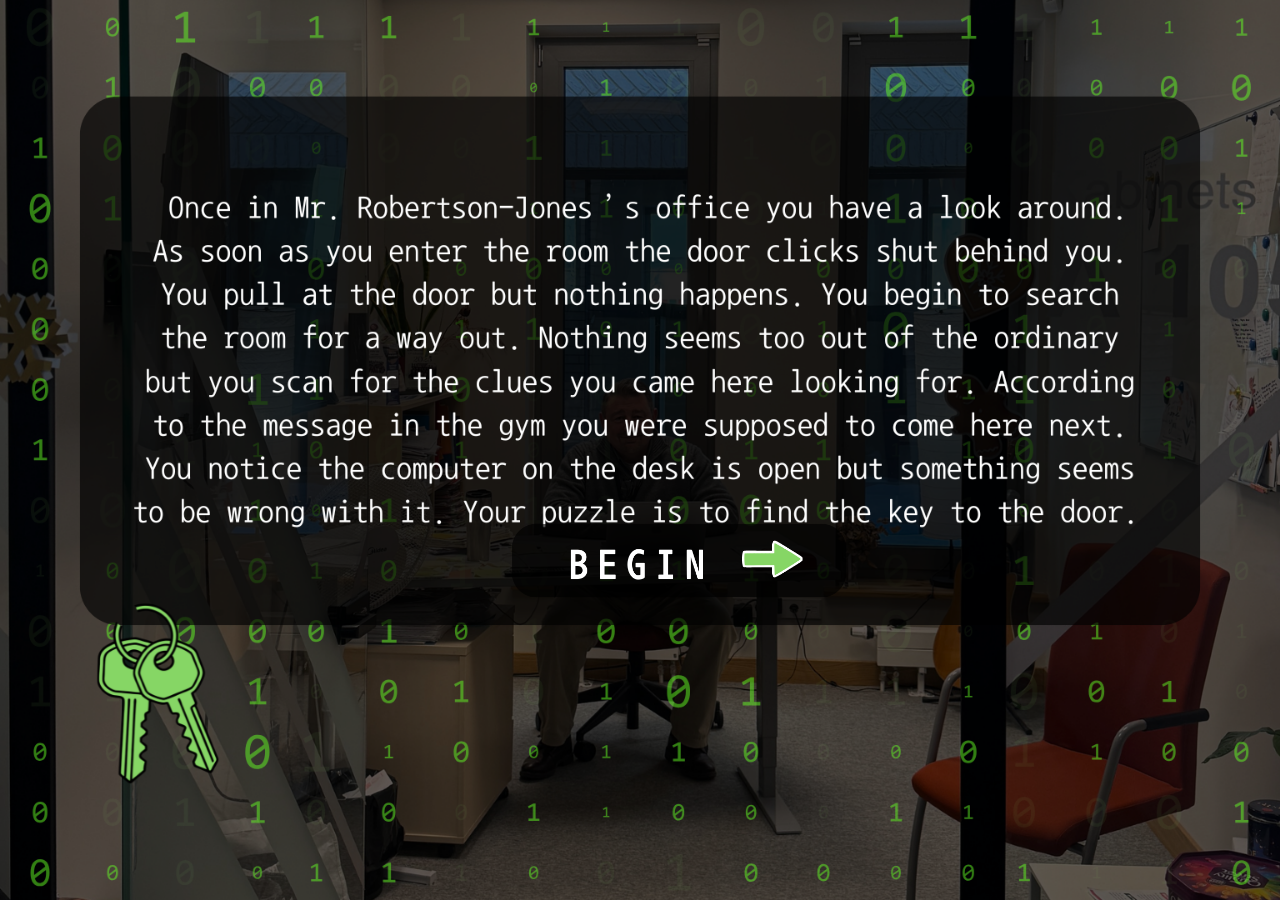
<file: index.html>
<!DOCTYPE html>
<html lang="en">
<head>
    <meta charset="UTF-8">
    <meta name="viewport" content="width=device-width, initial-scale=1.0">
    <title>Escape Room</title>
    <link rel="stylesheet" href="style.css">
</head>
<body id="room-bg"> 

    <audio id="bg-music" loop preload="none">
        <source src="COMP2022-12-01_-_Looking_For_Clues_-_www.FesliyanStudios.com 2.mp3" type="audio/mpeg">
    </audio>
  
    <img src="start_button.png" id="start-button" alt="Start Game">

    <div id="game-container" class="hidden">
        <img src="glowingdot1.png" class="dot" id="dot1">
        <img src="glowingdot2.png" class="dot" id="dot2">
        <img src="glowingdot3.png" class="dot" id="dot3">
        <img src="glowingdot4.png" class="dot" id="dot4">

        <img src="msg1.png" id="message-1" class="message hidden">
        <img src="msg2.png" id="message-2" class="message hidden">
        <img src="msg3.png" id="message-3" class="message hidden">
        <img src="msg4.png" id="message-4" class="message hidden">

        <img src="nextbt1.png" id="next-level-btn" class="hidden" alt="Next">
    </div>

    <div id="lock-container" class="hidden">
        <div id="lock-hitbox"></div>
        <img src="nextbt2.png" id="next-level-btn-2" class="hidden" alt="Read Note">
        <img src="nextbt3.png" id="next-level-btn-3" class="hidden" alt="Final Page">

        <a href="https://isladministrator.github.io/escape-room-puzzle-evan-and-noah/" id="final-link-wrapper" class="hidden">
            <img src="linktonextwp.png" id="link-btn-img" alt="Next Website">
        </a>
    </div>

    <script src="script.js"></script>
</body>
</html>
</file>
<file: style.css>
#room-bg {
    background-image: url('entry_image_bg.png');
    background-size: cover;
    background-position: center;
    background-repeat: no-repeat;
    min-height: 100vh;
    margin: 0;
    overflow: hidden;
    background-color: #000;
}

#start-button {
    width: 1000px;
    cursor: pointer;
    position: absolute;
    top: 10%;
    left: 14%;
    z-index: 10;
}

/* --- NEXT BUTTONS (bt1, bt2, bt3) --- */
#next-level-btn, #next-level-btn-2, #next-level-btn-3 {
    position: absolute;
    width: 250px;
    cursor: pointer;
    z-index: 1000;
    top: 75%;
    left: 80%;
    /* Added smooth transition for the new hover effect */
    transition: transform 0.2s ease-in-out, filter 0.2s ease-in-out; 
}

/* Specific Hover Effect for Next Buttons only */
#next-level-btn:hover, #next-level-btn-2:hover, #next-level-btn-3:hover { 
    transform: scale(1.1) translateY(-5px); /* Grows and lifts */
    filter: drop-shadow(0px 0px 20px rgba(124, 255, 48, 0.8)); /* White glow */
}

/* --- INTERACTIVE DOTS & MESSAGES --- */
.dot, .message { position: absolute; }
.dot { width: 200px; cursor: pointer; z-index: 5; }

/* Dot Coordinates */
#dot1 { top: 54%; left: 37%; } 
#dot2 { top: 80%; left: 70%; } 
#dot3 { top: 30%; left: 5%; }  
#dot4 { top: 30%; left: 83%; } 

/* Message Coordinates */
.message { width: 450px; z-index: 100; }
#message-1 { top: 40%; left: 0%; } 
#message-2 { top: 60%; left: 30%; } 
#message-3 { top: 55%; left: 60%; } 
#message-4 { top: 35%; left: 70%; } 

/* --- LOCK HITBOX --- */
#lock-hitbox {
    position: absolute;
    top: 44%; 
    left: 38%;
    width: 350px; 
    height: 385px;
    cursor: pointer;
    z-index: 999; 
    pointer-events: auto;
}

/* --- FINAL LINK BUTTON (linktonextwp.png) --- */
#link-btn-img {
    position: absolute;
    width: 500px; 
    top: 65%;    
    left: 50%;   
    transform: translateX(-50%);
    cursor: pointer;
    z-index: 1100;
    transition: filter 0.3s, transform 0.2s;

}

/* --- VISIBILITY HELPER --- */
.hidden { display: none !important; }
</file>
